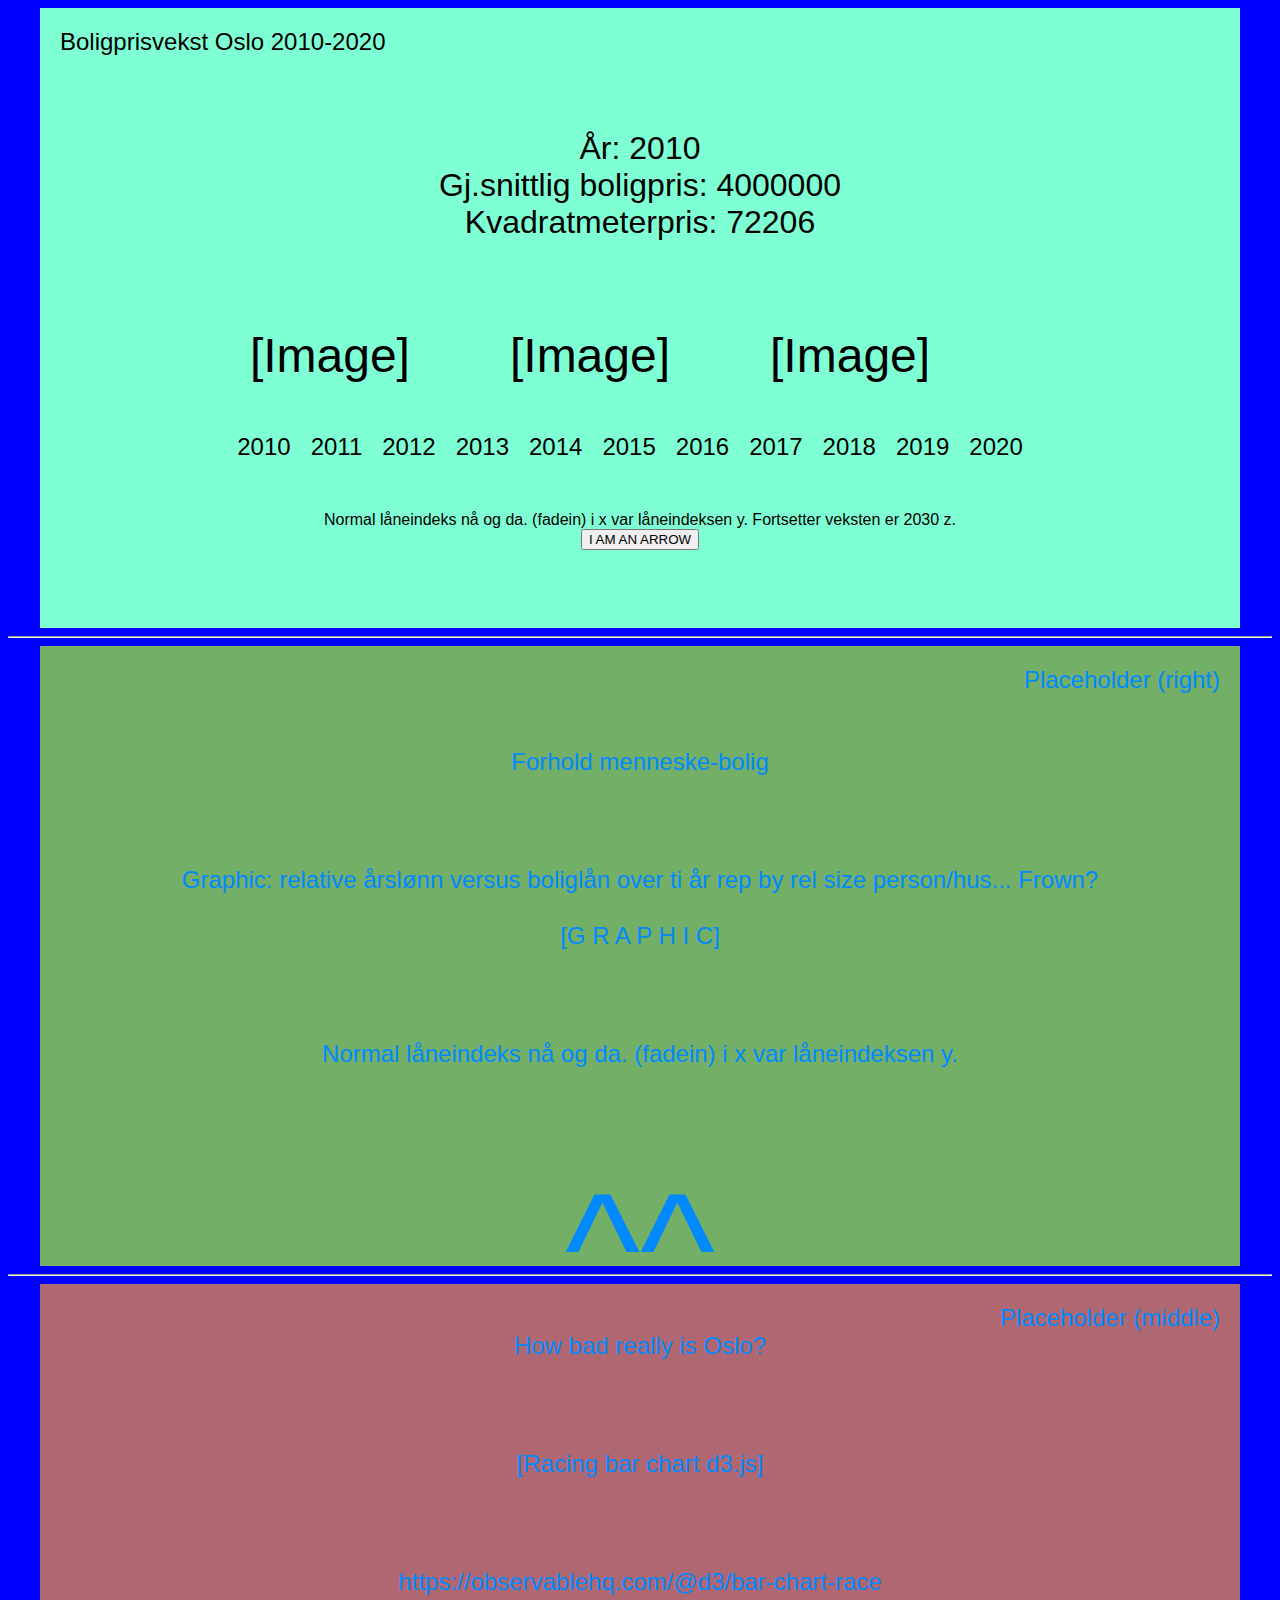
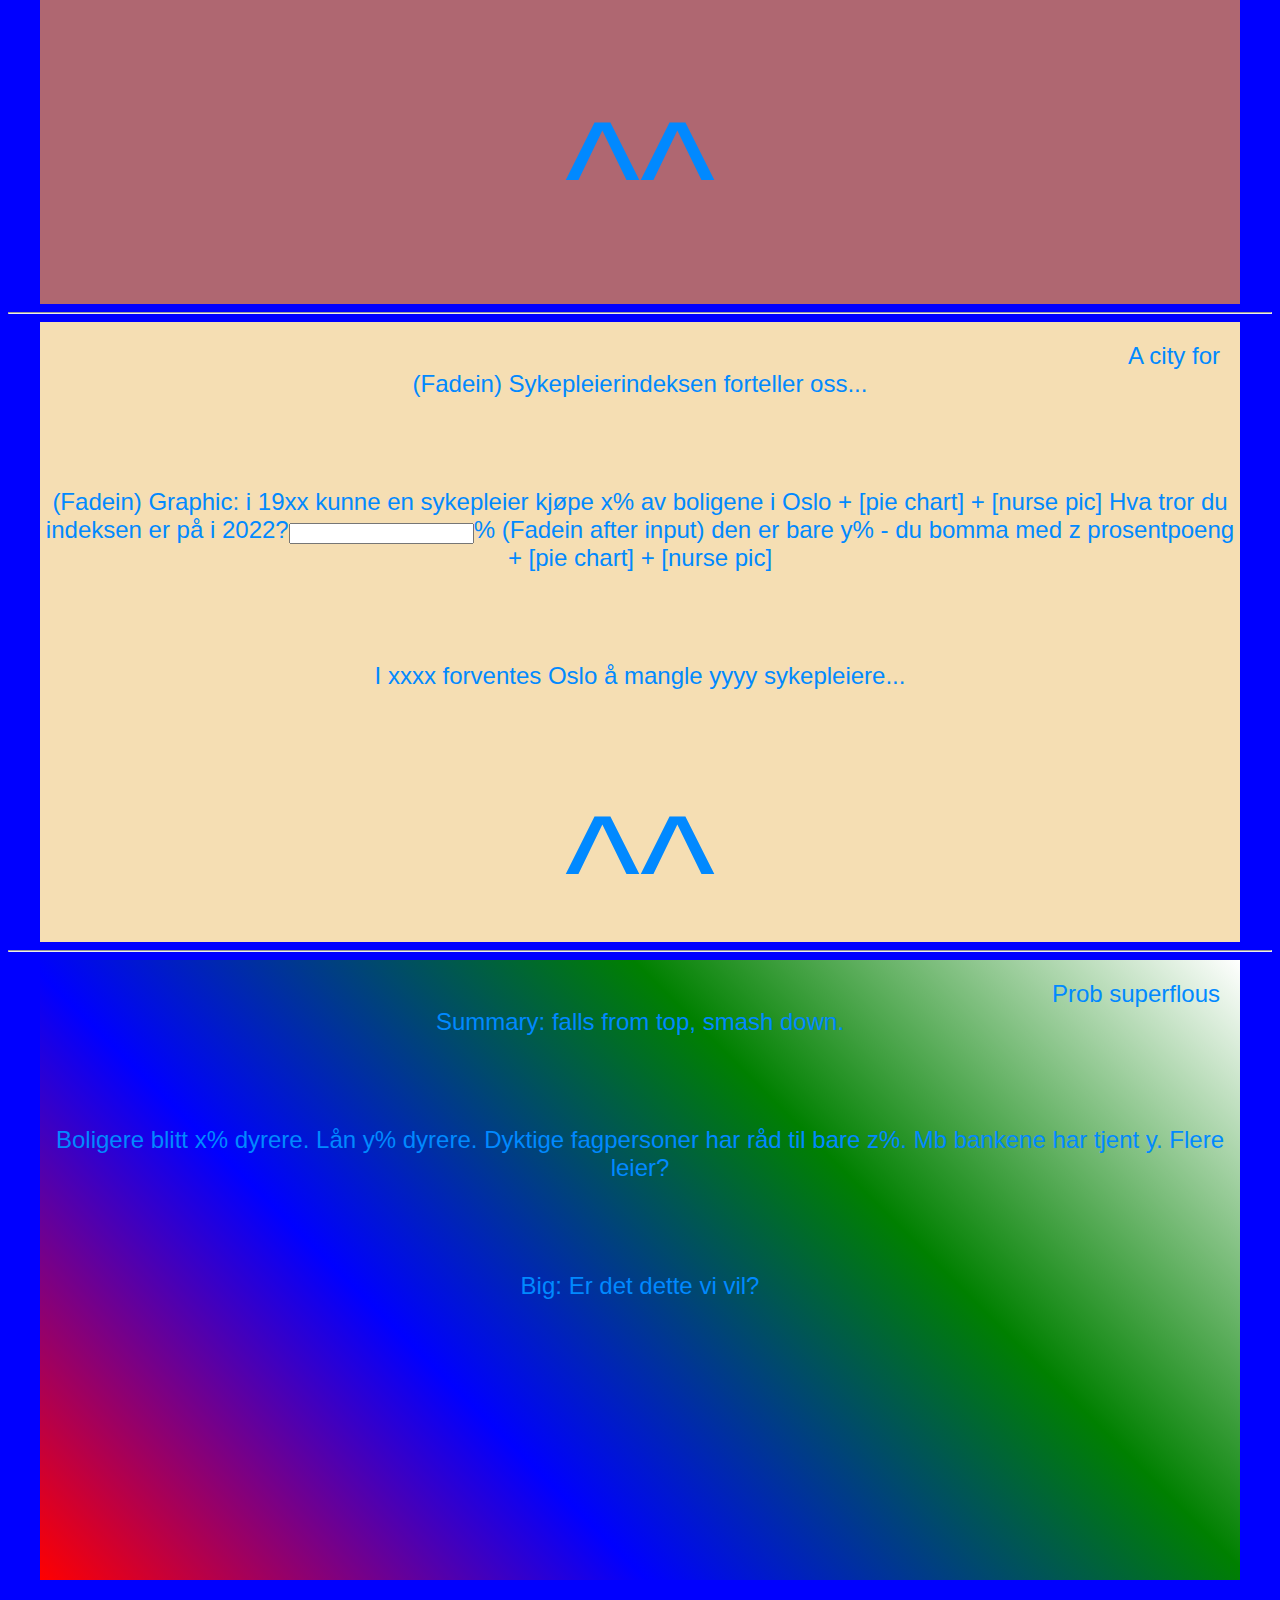
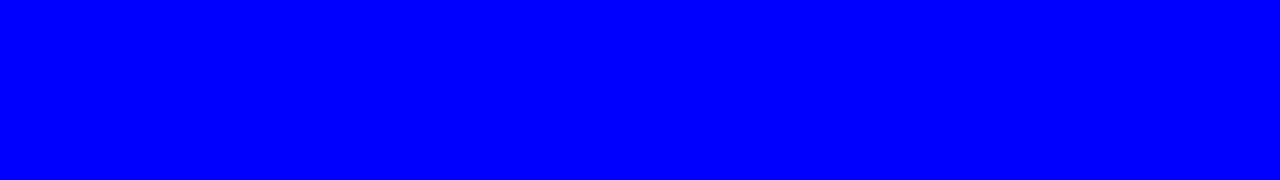
<file: prototype1/index.html>
<!DOCTYPE html>
<html lang="en">
<head>
    <meta charset="UTF-8">
    <meta http-equiv="X-UA-Compatible" content="IE=edge">
    <meta name="viewport" content="width=device-width, initial-scale=1.0">
    <link rel="stylesheet" href="style.css">
    <title>ADSE3200 Eksamen</title>
</head>
<body>
    <!-- Vis 1: Timeline starts here -->
    <div id="timelineFullWrapper"> 
        <div id="timelineHeader">Boligprisvekst Oslo 2010-2020</div>
        <div id="timelineTopWrapper">
            <span id="selectedYear"></span>
        </div>
        <div id="timelineMiddleWrapper"><span id="price">[Image]</span><span id="sqm">[Image]</span><span id="third">[Image]</span></div>
        <div id="timelineBottomWrapper">
            <div id="timeline"></div>
            <div id="timelineOutro">Normal låneindeks nå og da. (fadein) i x var låneindeksen y. Fortsetter veksten er 2030 z. </div>
            <button onclick="window.location.href='#p2hFullWrapper'"> I AM AN ARROW </button>
        </div>
    </div>

    <hr> <!-- Vis 2: Person-2-house starts here -->

    <div id="p2hFullWrapper">
        <div id="p2hHeader">Placeholder (right)</div><br><br><br>
        <div id="p2hTopWrapper">Forhold menneske-bolig</div>
        <div id="p2hMiddleWrapper"> Graphic: relative årslønn versus boliglån over ti år rep by rel size person/hus... Frown?
            <br><br>[G R A P H I C]
        </div>
        <div id="p2hBottomWrapper">Normal låneindeks nå og da. (fadein) i x var låneindeksen y.</div>
        <div class="next" onclick="goTo('race')">^^</div>
    </div>

    <hr> <!-- Vis 3: Race starts here -->
    
    <div id="raceFullWrapper">
        <div id="raceHeader">Placeholder (middle)</div>
        <div id="raceTopWrapper">How bad really is Oslo?</div>
        <div id="raceMiddleWrapper">[Racing bar chart d3.js]</div>
        <div id="raceBottomWrapper">https://observablehq.com/@d3/bar-chart-race</div>
        <div class="next" onclick="goTo('nurse')">^^</div>

    </div>
    
    <hr> <!-- Vis 4: Nurse starts here -->
    
    <div id="nurseFullWrapper">
        <div id="nurseHeader">A city for</div>
        <div id="nurseTopWrapper">(Fadein) Sykepleierindeksen forteller oss...</div>
        <div id="nurseMiddleWrapper">
            <span>(Fadein) Graphic: i 19xx kunne en sykepleier kjøpe x% av boligene i Oslo + [pie chart] + [nurse pic]</span>
            <span>Hva tror du indeksen er på i 2022?<input type="number" id="nurseInput">% </span>
            <span>(Fadein after input) den er bare y% - du bomma med z prosentpoeng + [pie chart] + [nurse pic] </span>
        </div>
        <div id="nurseBottomWrapper">
            <p>I xxxx forventes Oslo å mangle yyyy sykepleiere...</p>
        </div>
        <div class="next" onclick="goTo('finale')">^^</div>
    </div>

    <hr> <!-- Vis 5: Finale starts here -->

    <div id="finaleFullWrapper">
        <div id="finaleHeader">Prob superflous</div>
        <div id="finaleTopWrapper">Summary: falls from top, smash down.</div>
        <div id="finaleMiddleWrapper">
            Boligere blitt x% dyrere. Lån y% dyrere. Dyktige fagpersoner har råd til bare z%.
            Mb bankene har tjent y. Flere leier?
        </div>
        <div id="finaleBottomWrapper">Big: Er det dette vi vil?</div>
    </div>

    <script src="script.js"></script>
</body>
</html>
</file>
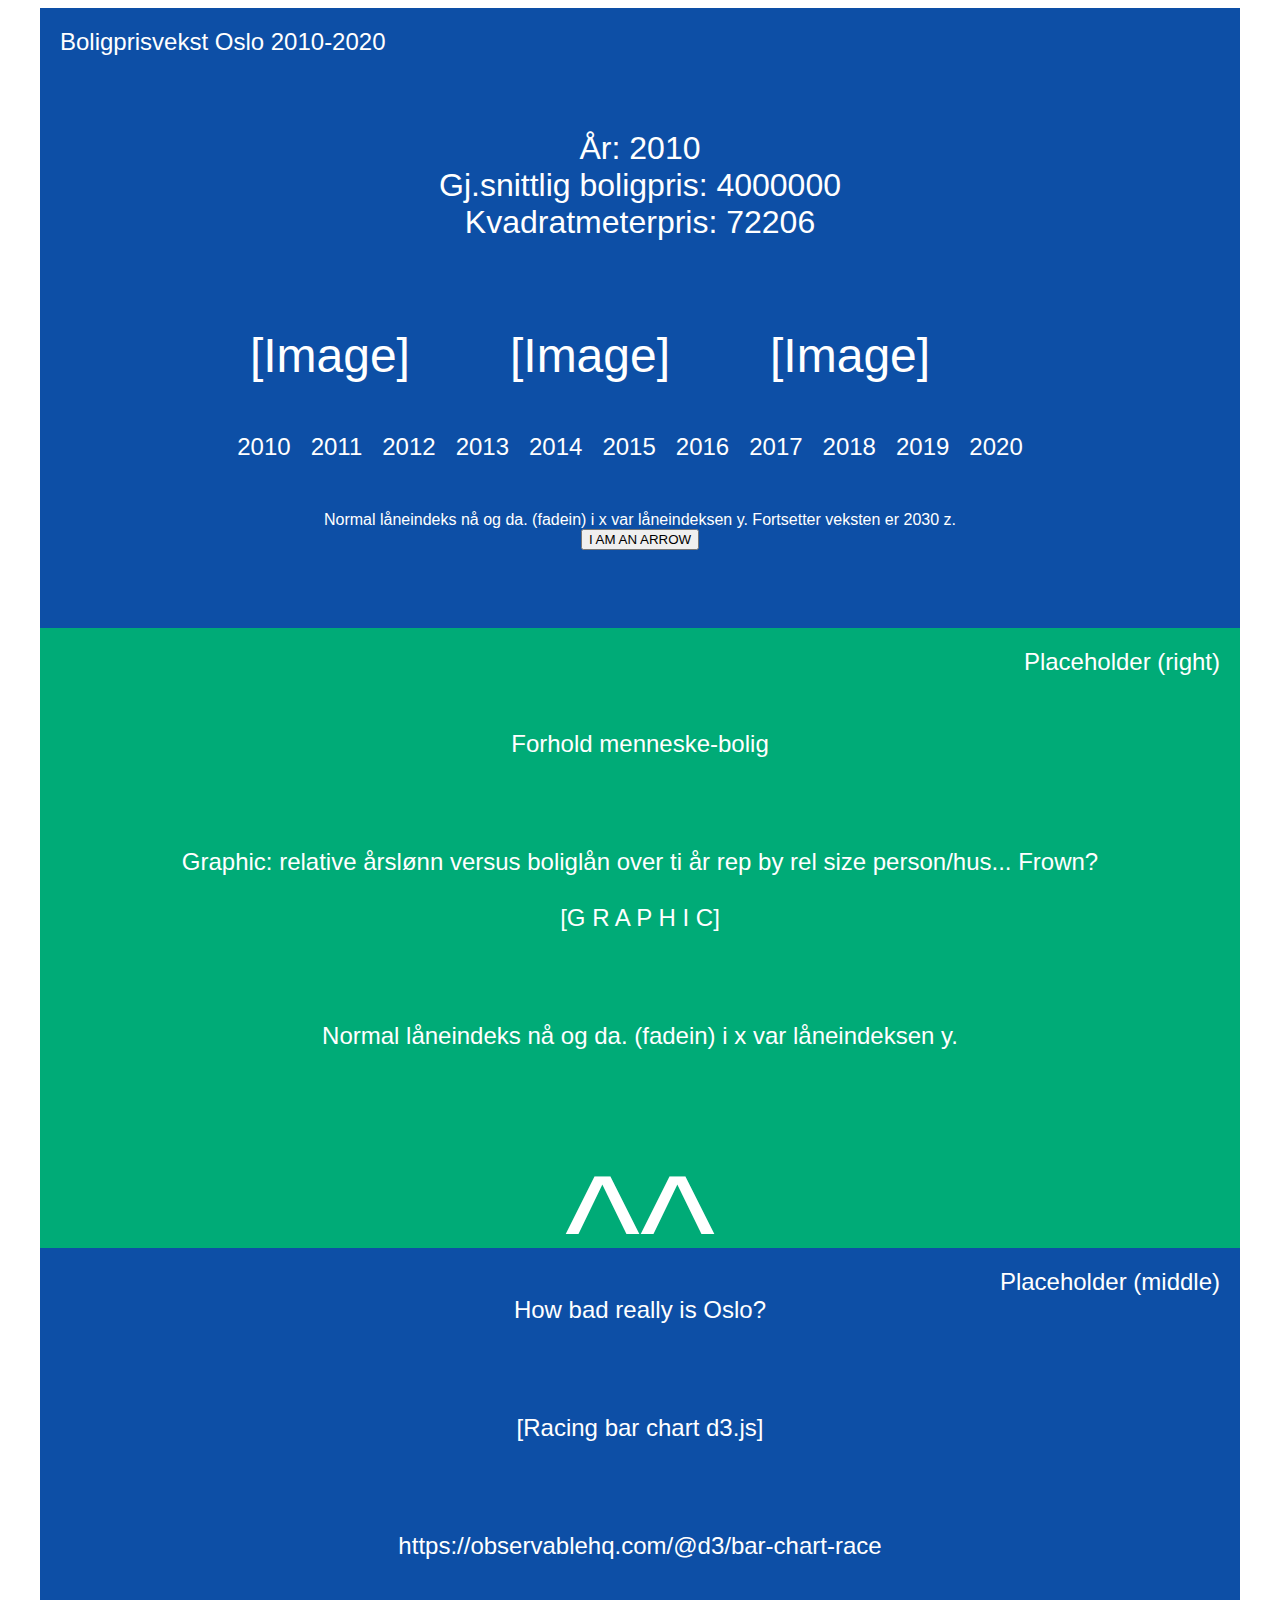
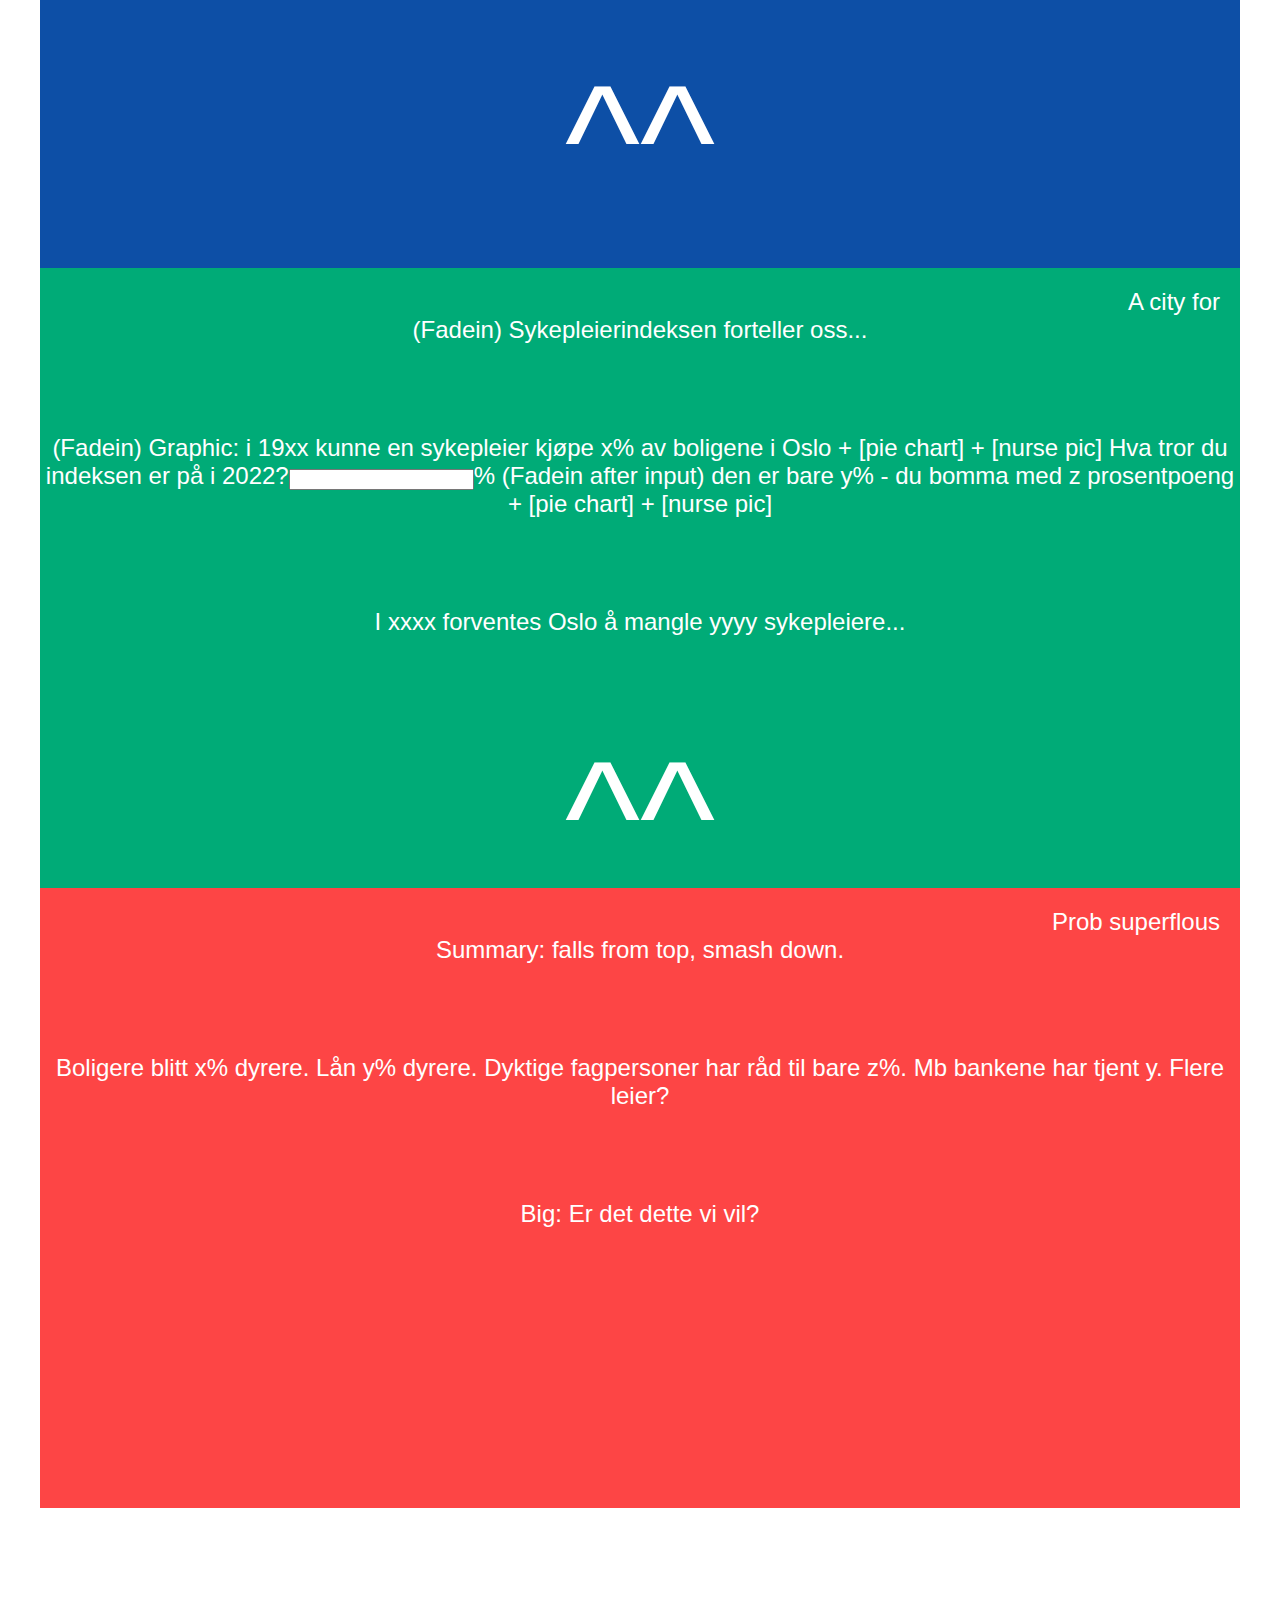
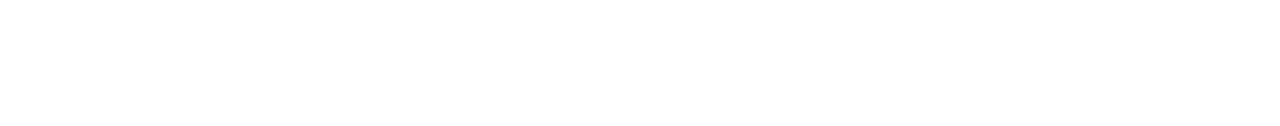
<file: archive/mockup/index.html>
<!DOCTYPE html>
<html lang="en">
<head>
    <meta charset="UTF-8">
    <meta http-equiv="X-UA-Compatible" content="IE=edge">
    <meta name="viewport" content="width=device-width, initial-scale=1.0">
    <link rel="stylesheet" href="style.css">
    <title>ADSE3200 Eksamen</title>
</head>
<body>
    <!-- Vis 1: Timeline starts here -->
    <div id="timelineFullWrapper"> 
        <div id="timelineHeader">Boligprisvekst Oslo 2010-2020</div>
        <div id="timelineTopWrapper">
            <span id="selectedYear"></span>
        </div>
        <div id="timelineMiddleWrapper"><span id="price">[Image]</span><span id="sqm">[Image]</span><span id="third">[Image]</span></div>
        <div id="timelineBottomWrapper">
            <div id="timeline"></div>
            <div id="timelineOutro">Normal låneindeks nå og da. (fadein) i x var låneindeksen y. Fortsetter veksten er 2030 z. </div>
            <button onclick="window.location.href='#p2hFullWrapper'"> I AM AN ARROW </button>
        </div>
    </div>

    <!-- Vis 2: Person-2-house starts here -->

    <div id="p2hFullWrapper">
        <div id="p2hHeader">Placeholder (right)</div><br><br><br>
        <div id="p2hTopWrapper">Forhold menneske-bolig</div>
        <div id="p2hMiddleWrapper"> Graphic: relative årslønn versus boliglån over ti år rep by rel size person/hus... Frown?
            <br><br>[G R A P H I C]
        </div>
        <div id="p2hBottomWrapper">Normal låneindeks nå og da. (fadein) i x var låneindeksen y.</div>
        <div class="next" onclick="goTo('race')">^^</div>
    </div>

    <!-- Vis 3: Race starts here -->
    
    <div id="raceFullWrapper">
        <div id="raceHeader">Placeholder (middle)</div>
        <div id="raceTopWrapper">How bad really is Oslo?</div>
        <div id="raceMiddleWrapper">[Racing bar chart d3.js]</div>
        <div id="raceBottomWrapper">https://observablehq.com/@d3/bar-chart-race</div>
        <div class="next" onclick="goTo('nurse')">^^</div>

    </div>
    
    <!-- Vis 4: Nurse starts here -->
    
    <div id="nurseFullWrapper">
        <div id="nurseHeader">A city for</div>
        <div id="nurseTopWrapper">(Fadein) Sykepleierindeksen forteller oss...</div>
        <div id="nurseMiddleWrapper">
            <span>(Fadein) Graphic: i 19xx kunne en sykepleier kjøpe x% av boligene i Oslo + [pie chart] + [nurse pic]</span>
            <span>Hva tror du indeksen er på i 2022?<input type="number" id="nurseInput">% </span>
            <span>(Fadein after input) den er bare y% - du bomma med z prosentpoeng + [pie chart] + [nurse pic] </span>
        </div>
        <div id="nurseBottomWrapper">
            <p>I xxxx forventes Oslo å mangle yyyy sykepleiere...</p>
        </div>
        <div class="next" onclick="goTo('finale')">^^</div>
    </div>

    <!-- Vis 5: Finale starts here -->

    <div id="finaleFullWrapper">
        <div id="finaleHeader">Prob superflous</div>
        <div id="finaleTopWrapper">Summary: falls from top, smash down.</div>
        <div id="finaleMiddleWrapper">
            Boligere blitt x% dyrere. Lån y% dyrere. Dyktige fagpersoner har råd til bare z%.
            Mb bankene har tjent y. Flere leier?
        </div>
        <div id="finaleBottomWrapper">Big: Er det dette vi vil?</div>
    </div>

    <script src="script.js"></script>
</body>
</html>
</file>
<file: prototype1/style.css>
:root{
    box-sizing: border-box;
    background-color: blue;
    --visHeight: 600px;
    --visWidth: 1200px;
}

body{
    font-family: 'Franklin Gothic Medium', 'Arial Narrow', Arial, sans-serif;
    user-select: none;
}

.next{
    height: 1000px;
    width:var(--visWidth);
    font-size: 10rem;
    text-align: center;
}

/* --------- Timeline starts here ---------- */

#timelineFullWrapper{
    background: aquamarine;
    height: var(--visHeight);
    width: var(--visWidth);
    padding-top: 20px;
    margin:auto;
    justify-content: center;
    align-items: center;
    text-align: center;
}

#timelineHeader{
    font-size: 1.5rem;
    text-align: left;
    margin-left: 20px;
}

#timelineTopWrapper, #timelineMiddleWrapper, #timelineBottomWrapper{
    padding-bottom: 50px;
}

#selectedYear{
    font-size: 2rem;
    flex: 1;
}

#timelineMiddleWrapper span{
    font-size: 3rem;
    margin-right:100px;
    padding-bottom: 50px;
}

#timelineBottomWrapper span{
    font-size: 1.5rem;
    flex: 1;
    padding-bottom: 50px;
}

#timeline span{
    display: inline-block;
    margin-right: 20px;
    flex: 1;
}

#timeline span:hover{
    transform: scale(1.3);
    -webkit-transform:scale(1.3);
    cursor: pointer;
}

#timelineBottomWrapper span{
    display: inline-block;
    margin-right: 20px;
    flex: 1;
}


/* --------- P2H ---------- */


#p2hFullWrapper {
    background-color: rgb(115, 175, 103);
    height: var(--visHeight);
    width: var(--visWidth);
    padding-top: 20px;
    color:rgb(1, 137, 255);
    margin:auto;
    justify-content: center;
    align-items: center;
    text-align: center;
}

#p2hHeader {
    font-size: 1.5rem;
    text-align: right;
    margin-right: 20px;
}

#p2hTopWrapper, #p2hMiddleWrapper, #p2hBottomWrapper {
    justify-content: center;
    align-items: center;
    text-align: center;
    margin-bottom: 90px;
    font-size: 1.5rem;
}


/* --------- Race ---------- */


#raceFullWrapper {
    background-color: rgb(175, 103, 113);
    height: var(--visHeight);
    width: var(--visWidth);
    padding-top: 20px;
    color:rgb(1, 137, 255);
    margin:auto;
    justify-content: center;
    align-items: center;
    text-align: center;
}

#raceHeader {
    font-size: 1.5rem;
    text-align: right;
    margin-right: 20px;
}

#raceTopWrapper, #raceMiddleWrapper, #raceBottomWrapper {
    justify-content: center;
    align-items: center;
    text-align: center;
    margin-bottom: 90px;
    font-size: 1.5rem;
}


/* --------- nurse ---------- */


#nurseFullWrapper {
    background-color: wheat;
    height: var(--visHeight);
    width: var(--visWidth);
    padding-top: 20px;
    color:rgb(1, 137, 255);
    margin:auto;
    justify-content: center;
    align-items: center;
    text-align: center;
}

#nurseHeader {
    font-size: 1.5rem;
    text-align: right;
    margin-right: 20px;
}

#nurseTopWrapper, #nurseMiddleWrapper, #nurseBottomWrapper {
    justify-content: center;
    align-items: center;
    text-align: center;
    margin-bottom: 90px;
    font-size: 1.5rem;
}


/* --------- finale ---------- */


#finaleFullWrapper {
    background: linear-gradient(45deg, red, blue, green, white);
    height: var(--visHeight);
    width: var(--visWidth);
    padding-top: 20px;
    color:rgb(1, 137, 255);
    margin:auto;
    justify-content: center;
    align-items: center;
    text-align: center;
}

#finaleHeader {
    font-size: 1.5rem;
    text-align: right;
    margin-right: 20px;
}

#finaleTopWrapper, #finaleMiddleWrapper, #finaleBottomWrapper {
    justify-content: center;
    align-items: center;
    text-align: center;
    margin-bottom: 90px;
    font-size: 1.5rem;
}
</file>
<file: archive/mockup/style.css>
:root{
    box-sizing: border-box;
    background-color: var(--white);
    --visHeight: 600px;
    --visWidth: 1200px;

    --blue: #0d4fa6;
    --green: #00ab77;
    --white: #ffffff;
    --red: #fd4545;

    color: var(--white);
}

body{
    font-family: 'Franklin Gothic Medium', 'Arial Narrow', Arial, sans-serif;
    user-select: none;
}

.next{
    height: 1000px;
    width:var(--visWidth);
    font-size: 10rem;
    text-align: center;
}

/* --------- Timeline starts here ---------- */

#timelineFullWrapper{
    background: var(--blue);
    height: var(--visHeight);
    width: var(--visWidth);
    padding-top: 20px;
    margin:auto;
    justify-content: center;
    align-items: center;
    text-align: center;
}

#timelineHeader{
    font-size: 1.5rem;
    text-align: left;
    margin-left: 20px;
}

#timelineTopWrapper, #timelineMiddleWrapper, #timelineBottomWrapper{
    padding-bottom: 50px;
}

#selectedYear{
    font-size: 2rem;
    flex: 1;
}

#timelineMiddleWrapper span{
    font-size: 3rem;
    margin-right:100px;
    padding-bottom: 50px;
}

#timelineBottomWrapper span{
    font-size: 1.5rem;
    flex: 1;
    padding-bottom: 50px;
}

#timeline span{
    display: inline-block;
    margin-right: 20px;
    flex: 1;
}

#timeline span:hover{
    transform: scale(1.3);
    -webkit-transform:scale(1.3);
    cursor: pointer;
}

#timelineBottomWrapper span{
    display: inline-block;
    margin-right: 20px;
    flex: 1;
}


/* --------- P2H ---------- */


#p2hFullWrapper {
    background-color: var(--green);
    height: var(--visHeight);
    width: var(--visWidth);
    padding-top: 20px;
    margin:auto;
    justify-content: center;
    align-items: center;
    text-align: center;
}

#p2hHeader {
    font-size: 1.5rem;
    text-align: right;
    margin-right: 20px;
}

#p2hTopWrapper, #p2hMiddleWrapper, #p2hBottomWrapper {
    justify-content: center;
    align-items: center;
    text-align: center;
    margin-bottom: 90px;
    font-size: 1.5rem;
}


/* --------- Race ---------- */


#raceFullWrapper {
    background-color: var(--blue);
    height: var(--visHeight);
    width: var(--visWidth);
    padding-top: 20px;
    margin:auto;
    justify-content: center;
    align-items: center;
    text-align: center;
}

#raceHeader {
    font-size: 1.5rem;
    text-align: right;
    margin-right: 20px;
}

#raceTopWrapper, #raceMiddleWrapper, #raceBottomWrapper {
    justify-content: center;
    align-items: center;
    text-align: center;
    margin-bottom: 90px;
    font-size: 1.5rem;
}


/* --------- nurse ---------- */


#nurseFullWrapper {
    background-color: var(--green);
    height: var(--visHeight);
    width: var(--visWidth);
    padding-top: 20px;
    margin:auto;
    justify-content: center;
    align-items: center;
    text-align: center;
}

#nurseHeader {
    font-size: 1.5rem;
    text-align: right;
    margin-right: 20px;
}

#nurseTopWrapper, #nurseMiddleWrapper, #nurseBottomWrapper {
    justify-content: center;
    align-items: center;
    text-align: center;
    margin-bottom: 90px;
    font-size: 1.5rem;
}


/* --------- finale ---------- */


#finaleFullWrapper {
/*     background: linear-gradient(45deg, red, blue, green, white);*/    
    background-color: var(--red);
    height: var(--visHeight);
    width: var(--visWidth);
    padding-top: 20px;
    margin:auto;
    justify-content: center;
    align-items: center;
    text-align: center;
}

#finaleHeader {
    font-size: 1.5rem;
    text-align: right;
    margin-right: 20px;
}

#finaleTopWrapper, #finaleMiddleWrapper, #finaleBottomWrapper {
    justify-content: center;
    align-items: center;
    text-align: center;
    margin-bottom: 90px;
    font-size: 1.5rem;
}
</file>
